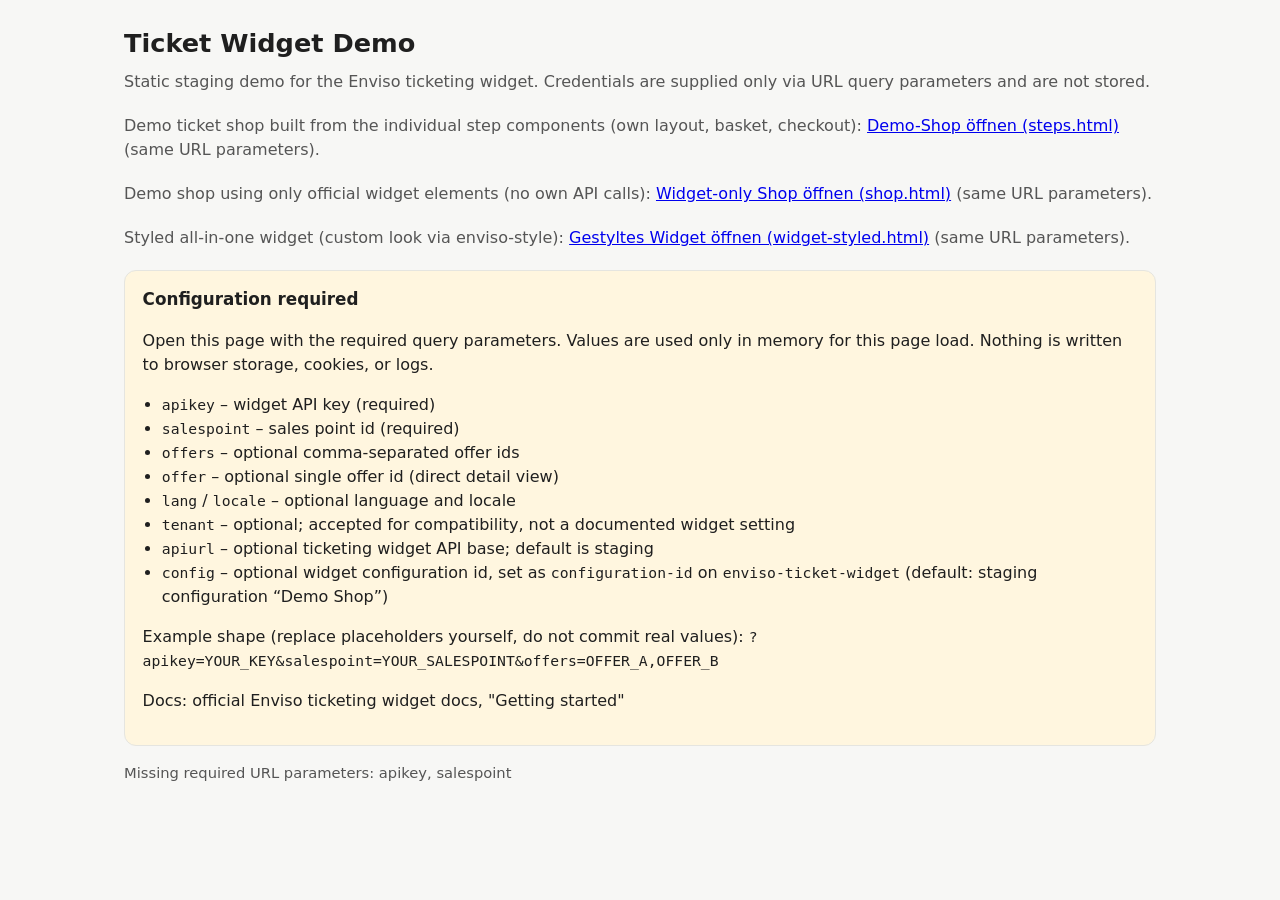
<file: index.html>
<!doctype html>
<html lang="en">
<head>
  <meta charset="utf-8">
  <meta name="viewport" content="width=device-width, initial-scale=1">
  <meta name="referrer" content="no-referrer">
  <meta name="robots" content="noindex,nofollow">
  <title>Ticket Widget Demo</title>
  <link rel="stylesheet" href="./styles.css">
</head>
<body>
  <main>
    <h1>Ticket Widget Demo</h1>
    <p class="lead">
      Static staging demo for the Enviso ticketing widget.
      Credentials are supplied only via URL query parameters and are not stored.
    </p>
    <p class="lead">
      Demo ticket shop built from the individual step components (own layout, basket, checkout):
      <a id="steps-link" href="./steps.html">Demo-Shop öffnen (steps.html)</a>
      (same URL parameters).
    </p>
    <p class="lead">
      Demo shop using only official widget elements (no own API calls):
      <a id="shop-link" href="./shop.html">Widget-only Shop öffnen (shop.html)</a>
      (same URL parameters).
    </p>

    <p class="lead">
      Styled all-in-one widget (custom look via enviso-style):
      <a id="styled-link" href="./widget-styled.html">Gestyltes Widget öffnen (widget-styled.html)</a>
      (same URL parameters).
    </p>

    <section id="setup" class="card notice" aria-live="polite">
      <h2>Configuration required</h2>
      <p>
        Open this page with the required query parameters. Values are used only in memory for
        this page load. Nothing is written to browser storage, cookies, or logs.
      </p>
      <ul>
        <li><code>apikey</code> – widget API key (required)</li>
        <li><code>salespoint</code> – sales point id (required)</li>
        <li><code>offers</code> – optional comma-separated offer ids</li>
        <li><code>offer</code> – optional single offer id (direct detail view)</li>
        <li><code>lang</code> / <code>locale</code> – optional language and locale</li>
        <li><code>tenant</code> – optional; accepted for compatibility, not a documented widget setting</li>
        <li><code>apiurl</code> – optional ticketing widget API base; default is staging</li>
        <li><code>config</code> – optional widget configuration id, set as <code>configuration-id</code> on <code>enviso-ticket-widget</code> (default: staging configuration “Demo Shop”)</li>
      </ul>
      <p>
        Example shape (replace placeholders yourself, do not commit real values):
        <code>?apikey=YOUR_KEY&amp;salespoint=YOUR_SALESPOINT&amp;offers=OFFER_A,OFFER_B</code>
      </p>
      <p>
        Docs:
        official Enviso ticketing widget docs, "Getting started"
      </p>
    </section>

    <section id="widget-root" class="card hidden" aria-label="Ticket widget"></section>
    <p id="status" class="status" aria-live="polite"></p>
  </main>
  <script src="./app.js"></script>
</body>
</html>
</file>
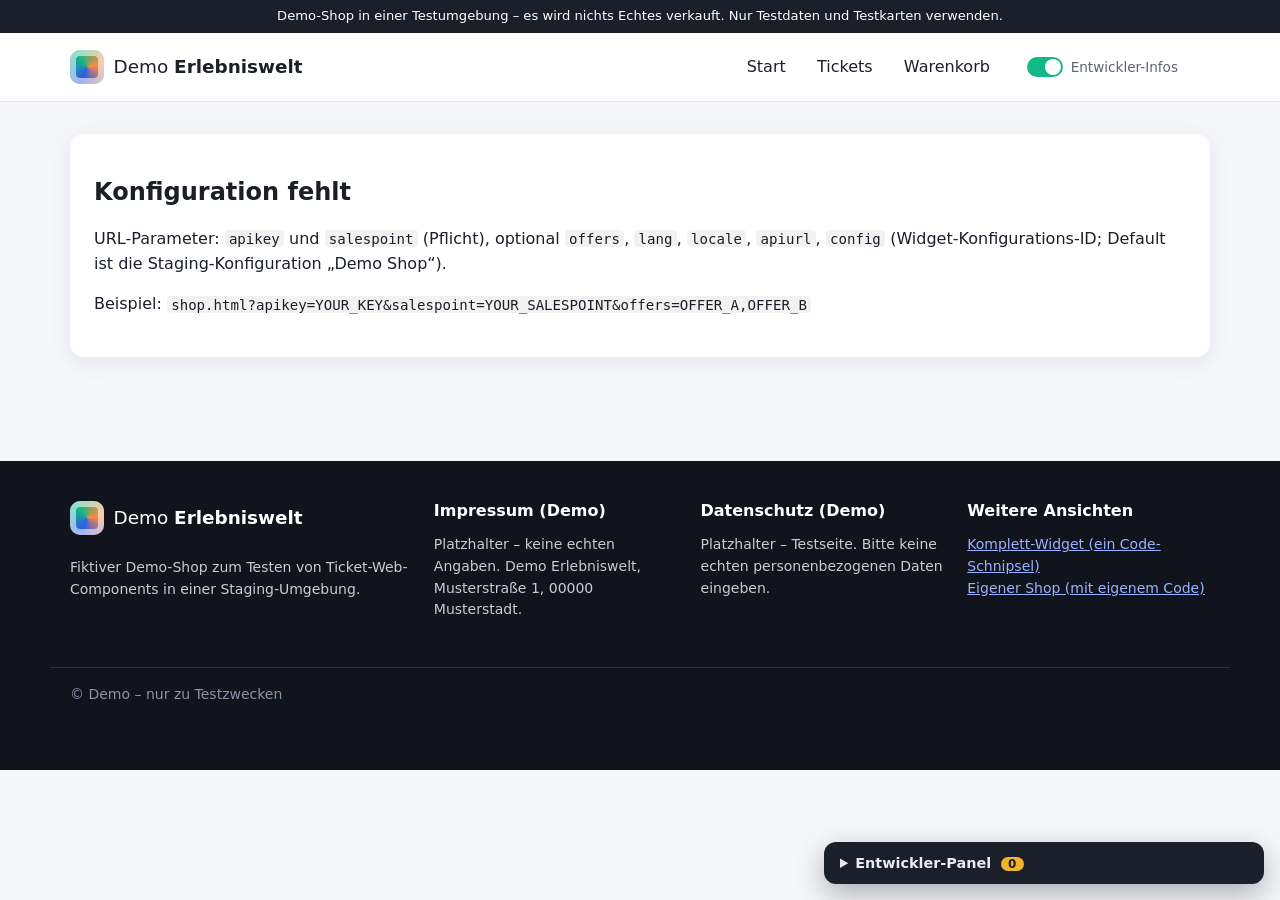
<file: shop.html>
<!doctype html>
<html lang="de">
<head>
  <meta charset="utf-8">
  <meta name="viewport" content="width=device-width, initial-scale=1">
  <meta name="referrer" content="no-referrer">
  <meta name="robots" content="noindex,nofollow">
  <title>Demo Erlebniswelt – Ticketshop (nur Widget-Elemente)</title>
  <link rel="icon" href="data:,">
  <link rel="stylesheet" href="./shop.css">
</head>
<body class="dev-on">
  <a class="skip" href="#main">Zum Inhalt</a>
  <div class="demo-banner" role="note">
    Demo-Shop in einer Testumgebung – es wird nichts Echtes verkauft. Nur Testdaten und Testkarten verwenden.
  </div>

  <header class="site-header">
    <div class="wrap header-inner">
      <a class="logo" href="#start" aria-label="Demo Erlebniswelt – Startseite">
        <span class="logo-mark" aria-hidden="true"></span>
        <span class="logo-text">Demo <strong>Erlebniswelt</strong></span>
      </a>
      <nav class="main-nav" aria-label="Hauptnavigation">
        <a href="#start" data-nav="start">Start</a>
        <a href="#tickets" data-nav="tickets">Tickets</a>
        <a href="#warenkorb" data-nav="warenkorb">Warenkorb</a>
      </nav>
      <div class="header-actions">
        <label class="switch" title="Erklärboxen und Entwickler-Panel ein-/ausblenden">
          <input type="checkbox" id="dev-toggle" checked>
          <span class="switch-ui" aria-hidden="true"></span>
          <span class="switch-label">Entwickler-Infos</span>
        </label>
        <!-- Official widget element: login / visitor profile (dropdown + account dialogs). -->
        <enviso-profile></enviso-profile>
        <!-- Official widget element: basket icon with item count. Plain link around it for navigation. -->
        <a class="widget-basket-link" href="#warenkorb" aria-label="Zum Warenkorb">
          <enviso-basket-button></enviso-basket-button>
        </a>
      </div>
    </div>
  </header>

  <main id="main">
    <section id="setup" class="wrap hidden">
      <div class="panel">
        <h1>Konfiguration fehlt</h1>
        <p>URL-Parameter: <code>apikey</code> und <code>salespoint</code> (Pflicht), optional <code>offers</code>, <code>lang</code>, <code>locale</code>, <code>apiurl</code>, <code>config</code> (Widget-Konfigurations-ID; Default ist die Staging-Konfiguration „Demo Shop“).</p>
        <p>Beispiel: <code>shop.html?apikey=YOUR_KEY&amp;salespoint=YOUR_SALESPOINT&amp;offers=OFFER_A,OFFER_B</code></p>
      </div>
    </section>

    <!-- START -->
    <section class="view" data-view="start" aria-label="Startseite">
      <div class="hero">
        <div class="wrap hero-inner">
          <div class="hero-text">
            <p class="eyebrow">Willkommen in der</p>
            <h1>Demo Erlebniswelt</h1>
            <p class="hero-lead">Tageskarten und Zeitfenster-Tickets – online buchen, ohne Warteschlange.</p>
            <div class="hero-cta">
              <a class="btn btn-primary btn-lg" href="#tickets">Tickets kaufen</a>
              <a class="btn btn-ghost btn-lg" href="#warenkorb">Zum Warenkorb</a>
            </div>
          </div>
          <div class="hero-visual" aria-hidden="true">
            <div class="blob b1"></div><div class="blob b2"></div><div class="blob b3"></div>
            <div class="ticket-art"><span class="ta-title">TAGESTICKET</span><span class="ta-sub">Demo Erlebniswelt</span><span class="ta-code"></span></div>
          </div>
        </div>
      </div>
      <div class="wrap section">
        <div class="devinfo">
          <h3>Was passiert hier?</h3>
          <p>Diese Variante nutzt <strong>nur offizielle Enviso-Widget-Elemente</strong>: <code>enviso-offer-overview</code>,
          <code>enviso-ticket-flow</code>, <code>enviso-basket-flow</code>, <code>enviso-basket-button</code>,
          <code>enviso-basket-expiry-countdown</code>, <code>enviso-ticket-order-complete-step</code>,
          <code>enviso-profile</code> (Login und Kundenkonto oben rechts).
          Kein eigener API-Aufruf, keine eigenen Angebotskarten. Unser JavaScript blendet nur Bereiche ein/aus und setzt Attribute aus dokumentierten Events.
          Die dokumentierte Widget-Konfigurations-ID (<code>configuration-id</code>) gibt es nur am Komplett-Widget <code>enviso-ticket-widget</code> (siehe index.html), nicht an <code>enviso-profile</code>.</p>
        </div>
      </div>
    </section>

    <!-- TICKETS: official offer overview -->
    <section class="view" data-view="tickets" aria-label="Tickets">
      <div class="page-head"><div class="wrap"><h1>Tickets</h1><p>Wähle ein Angebot und klicke auf „Tickets“.</p></div></div>
      <div class="wrap section">
        <div class="devinfo">
          <h3>Was passiert hier?</h3>
          <p>Element <code>&lt;enviso-offer-overview offer-type="ticket" included-offer-ids="[…]"&gt;</code> lädt und zeigt die Angebote selbst.
          Dokumentiertes Event <code>buyticketsclick</code> → wir zeigen den Buchungsbereich mit <code>&lt;enviso-ticket-flow offer-id="…"&gt;</code>.</p>
        </div>
        <div class="card-surface" id="mount-offers"></div>
      </div>
    </section>

    <!-- BOOKING: official ticket flow -->
    <section class="view" data-view="buchen" aria-label="Buchung">
      <div class="page-head"><div class="wrap"><a href="#tickets" class="back-link">← Alle Angebote</a><h1>Tickets buchen</h1></div></div>
      <div class="wrap section">
        <div class="devinfo">
          <h3>Was passiert hier?</h3>
          <p>Element <code>&lt;enviso-ticket-flow offer-id="…"&gt;</code> enthält Ticketauswahl, Datum/Zeitfenster und den Button
          „In den Warenkorb“ – die Reservierung legt das Element selbst an. Das Warenkorb-Symbol oben zählt danach hoch.
          Weiter geht es über „Zum Warenkorb“ (der Ticket-Flow selbst hat dafür kein dokumentiertes Event).</p>
        </div>
        <div class="card-surface" id="mount-flow"></div>
        <div class="actions">
          <a class="btn btn-ghost" href="#tickets">Weitere Tickets</a>
          <a class="btn btn-primary" href="#warenkorb">Zum Warenkorb</a>
        </div>
      </div>
    </section>

    <!-- BASKET + CHECKOUT: official basket flow -->
    <section class="view" data-view="warenkorb" aria-label="Warenkorb und Kasse">
      <div class="page-head"><div class="wrap"><h1>Warenkorb &amp; Kasse</h1>
        <enviso-basket-expiry-countdown threshold="30"></enviso-basket-expiry-countdown>
      </div></div>
      <div class="wrap section">
        <div class="devinfo">
          <h3>Was passiert hier?</h3>
          <p>Element <code>&lt;enviso-basket-flow&gt;</code>: Bestellübersicht (ändern/löschen) → Meine Info → Zahlung, alles im Element.
          Die Zahlung legt die Bestellung an (Event <code>ordercreated</code>), danach <code>paymentverified</code>/<code>paymentfailed</code>.
          Im dokumentierten Slot <code>continueShopping</code> steckt nur ein normaler Link zurück zu den Tickets.
          Countdown: <code>&lt;enviso-basket-expiry-countdown threshold="30"&gt;</code>.</p>
        </div>
        <div class="card-surface">
          <enviso-basket-flow id="basket-flow">
            <a slot="continueShopping" class="btn btn-ghost" href="#tickets">Weiter einkaufen</a>
          </enviso-basket-flow>
        </div>
      </div>
    </section>

    <!-- DONE: official order complete step -->
    <section class="view" data-view="fertig" aria-label="Abschluss">
      <div class="page-head"><div class="wrap"><h1>Abschluss</h1></div></div>
      <div class="wrap section">
        <div class="devinfo">
          <h3>Was passiert hier?</h3>
          <p>Element <code>&lt;enviso-ticket-order-complete-step order-id status failed&gt;</code>; Werte aus den dokumentierten Events
          <code>ordercreated</code> und <code>paymentverified</code>/<code>paymentfailed</code>. Status immer serverseitig prüfen.</p>
        </div>
        <div class="card-surface" id="mount-done"></div>
      </div>
    </section>

    <div class="wrap"><p id="status" class="status" aria-live="polite"></p></div>
  </main>

  <details class="dev-panel">
    <summary>Entwickler-Panel <span class="dev-count" id="dev-count">0</span></summary>
    <div class="dev-body">
      <p class="small muted">Dokumentierte Events, nur Name und nicht-persönliche Felder.</p>
      <ol id="eventlog" class="eventlog"></ol>
    </div>
  </details>

  <footer class="site-footer">
    <div class="wrap footer-grid">
      <div>
        <div class="logo logo-footer"><span class="logo-mark" aria-hidden="true"></span><span class="logo-text">Demo <strong>Erlebniswelt</strong></span></div>
        <p class="small">Fiktiver Demo-Shop zum Testen von Ticket-Web-Components in einer Staging-Umgebung.</p>
      </div>
      <div><h3>Impressum (Demo)</h3><p class="small">Platzhalter – keine echten Angaben. Demo Erlebniswelt, Musterstraße 1, 00000 Musterstadt.</p></div>
      <div><h3>Datenschutz (Demo)</h3><p class="small">Platzhalter – Testseite. Bitte keine echten personenbezogenen Daten eingeben.</p></div>
      <div>
        <h3>Weitere Ansichten</h3>
        <p class="small"><a data-carry href="./index.html">Komplett-Widget (ein Code-Schnipsel)</a><br>
        <a data-carry href="./steps.html">Eigener Shop (mit eigenem Code)</a></p>
      </div>
    </div>
    <div class="wrap footer-bottom small">© Demo – nur zu Testzwecken</div>
  </footer>

  <script src="./shop-simple.js"></script>
</body>
</html>
</file>
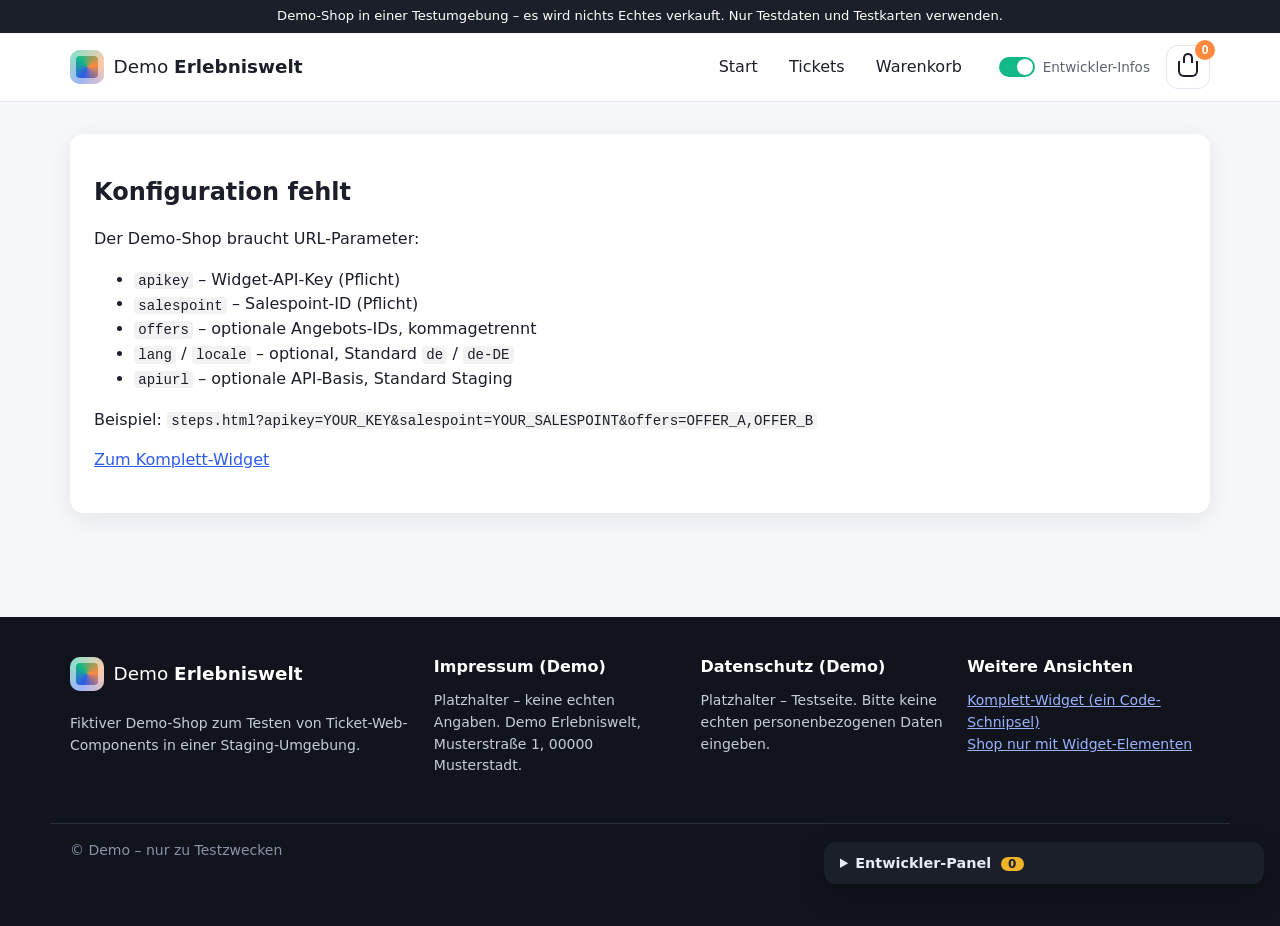
<file: steps.html>
<!doctype html>
<html lang="de">
<head>
  <meta charset="utf-8">
  <meta name="viewport" content="width=device-width, initial-scale=1">
  <meta name="referrer" content="no-referrer">
  <meta name="robots" content="noindex,nofollow">
  <title>Demo Erlebniswelt – Ticketshop (Demo)</title>
  <link rel="icon" href="data:,">
  <link rel="stylesheet" href="./shop.css">
</head>
<body class="dev-on">
  <a class="skip" href="#main">Zum Inhalt</a>

  <div class="demo-banner" role="note">
    Demo-Shop in einer Testumgebung – es wird nichts Echtes verkauft. Nur Testdaten und Testkarten verwenden.
  </div>

  <header class="site-header">
    <div class="wrap header-inner">
      <a class="logo" href="#start" aria-label="Demo Erlebniswelt – Startseite">
        <span class="logo-mark" aria-hidden="true"></span>
        <span class="logo-text">Demo <strong>Erlebniswelt</strong></span>
      </a>
      <nav class="main-nav" aria-label="Hauptnavigation">
        <a href="#start" data-nav="start">Start</a>
        <a href="#tickets" data-nav="tickets">Tickets</a>
        <a href="#warenkorb" data-nav="warenkorb">Warenkorb</a>
      </nav>
      <div class="header-actions">
        <label class="switch" title="Erklärboxen und Entwickler-Panel ein-/ausblenden">
          <input type="checkbox" id="dev-toggle" checked>
          <span class="switch-ui" aria-hidden="true"></span>
          <span class="switch-label">Entwickler-Infos</span>
        </label>
        <button type="button" class="cart-btn" id="cart-btn" aria-haspopup="dialog" aria-controls="drawer">
          <span class="cart-icon" aria-hidden="true"></span>
          <span class="sr-only">Warenkorb öffnen</span>
          <span class="badge" id="cart-badge" aria-live="polite">0</span>
        </button>
      </div>
    </div>
  </header>

  <main id="main">
    <!-- Setup hint (missing URL params) -->
    <section id="setup" class="wrap view-setup hidden">
      <div class="panel">
        <h1>Konfiguration fehlt</h1>
        <p>Der Demo-Shop braucht URL-Parameter:</p>
        <ul>
          <li><code>apikey</code> – Widget-API-Key (Pflicht)</li>
          <li><code>salespoint</code> – Salespoint-ID (Pflicht)</li>
          <li><code>offers</code> – optionale Angebots-IDs, kommagetrennt</li>
          <li><code>lang</code> / <code>locale</code> – optional, Standard <code>de</code> / <code>de-DE</code></li>
          <li><code>apiurl</code> – optionale API-Basis, Standard Staging</li>
        </ul>
        <p>Beispiel: <code>steps.html?apikey=YOUR_KEY&amp;salespoint=YOUR_SALESPOINT&amp;offers=OFFER_A,OFFER_B</code></p>
        <p><a href="./index.html">Zum Komplett-Widget</a></p>
      </div>
    </section>

    <!-- START -->
    <section class="view" data-view="start" aria-label="Startseite">
      <div class="hero">
        <div class="wrap hero-inner">
          <div class="hero-text">
            <p class="eyebrow">Willkommen in der</p>
            <h1>Demo Erlebniswelt</h1>
            <p class="hero-lead">Tageskarten, Zeitfenster-Tickets und mehr – online buchen, ohne Warteschlange.</p>
            <div class="hero-cta">
              <a class="btn btn-primary btn-lg" href="#tickets">Tickets kaufen</a>
              <a class="btn btn-ghost btn-lg" href="#info">So funktioniert's</a>
            </div>
          </div>
          <div class="hero-visual" aria-hidden="true">
            <div class="blob b1"></div><div class="blob b2"></div><div class="blob b3"></div>
            <div class="ticket-art">
              <span class="ta-title">TAGESTICKET</span>
              <span class="ta-sub">Demo Erlebniswelt</span>
              <span class="ta-code"></span>
            </div>
          </div>
        </div>
      </div>

      <div class="wrap section">
        <div class="section-head">
          <h2>Beliebte Tickets</h2>
          <a href="#tickets" class="link-more">Alle Angebote →</a>
        </div>
        <div class="offer-grid" id="featured-offers"><div class="skeleton-card"></div><div class="skeleton-card"></div></div>
      </div>

      <div class="wrap section" id="info">
        <h2>So funktioniert's</h2>
        <ol class="howto">
          <li><span class="howto-n">1</span><strong>Angebot wählen</strong><span>Tageskarte oder Zeitfenster.</span></li>
          <li><span class="howto-n">2</span><strong>Tickets &amp; Termin</strong><span>Anzahl, Datum und ggf. Uhrzeit.</span></li>
          <li><span class="howto-n">3</span><strong>Warenkorb</strong><span>Weitere Tickets hinzufügen oder ändern.</span></li>
          <li><span class="howto-n">4</span><strong>Bezahlen</strong><span>Daten eingeben, Ticket per E-Mail.</span></li>
        </ol>
        <div class="devinfo">
          <h3>Was passiert hier?</h3>
          <p>Diese Seite ist komplett eigenes HTML/CSS. Die Enviso-Web-Components werden einmal über den Staging-Loader
          (<code>loader.js</code> + <code>enviso.load([...])</code>) geladen und erst in den einzelnen Buchungsschritten eingebaut.
          Konfiguration über <code>window.enviso.settings</code> (<code>apiKey</code>, <code>salesPointId</code>, <code>language</code>, <code>locale</code>, <code>ticketingWidgetApi</code>) – Werte nur aus der URL.</p>
        </div>
      </div>
    </section>

    <!-- TICKETS (offer list) -->
    <section class="view" data-view="tickets" aria-label="Tickets">
      <div class="page-head"><div class="wrap"><h1>Tickets</h1><p>Wähle ein Angebot, um zu buchen.</p></div></div>
      <div class="wrap section">
        <div class="devinfo">
          <h3>Was passiert hier?</h3>
          <p>Die Karten rendern wir selbst aus der Ticketwidget-API: <code>GET salespoints/{id}/offers?includedofferids=…&amp;offertype=ticket</code>
          plus Detail <code>GET salespoints/{id}/offers/{offerId}</code> (Preis, Kapazitätsart). Das ist derselbe Endpunkt, den
          <code>&lt;enviso-offer-overview&gt;</code> nutzt; eigene Karten passen aber besser ins Shop-Design.
          Klick auf „Tickets wählen“ startet den Buchungsablauf.</p>
        </div>
        <div class="offer-grid" id="all-offers"><div class="skeleton-card"></div><div class="skeleton-card"></div></div>
      </div>
    </section>

    <!-- BOOKING FLOW (tickets/date) -->
    <section class="view" data-view="buchen" aria-label="Buchung">
      <div class="page-head"><div class="wrap">
        <a href="#tickets" class="back-link">← Alle Angebote</a>
        <h1 id="booking-title">Buchung</h1>
      </div></div>
      <div class="wrap"><ol class="progress" data-progress></ol></div>
      <div class="wrap section two-col">
        <div class="col-main">
          <div class="step-panel" data-substep="tickets">
            <h2>Tickets wählen</h2>
            <div class="devinfo">
              <h3>Was passiert hier?</h3>
              <p>Komponente <code>&lt;enviso-ticket-selection-step offer-id offer-type&gt;</code>
              (Bundle <code>common/enviso-tickets/enviso-ticket-selection-step-element.js</code>). Wir lesen danach
              <code>values</code>, <code>requiredTickets</code> und prüfen mit <code>checkValidity(true, true)</code>.
              Event: <code>change</code>.</p>
            </div>
            <div class="mount card-surface" id="mount-tickets"></div>
            <div class="actions">
              <a class="btn btn-ghost" href="#tickets">Zurück</a>
              <button type="button" class="btn btn-primary" data-action="tickets-next">Weiter</button>
            </div>
          </div>

          <div class="step-panel" data-substep="time">
            <h2>Datum &amp; Uhrzeit</h2>
            <div class="devinfo">
              <h3>Was passiert hier?</h3>
              <p>Komponente <code>&lt;enviso-time-selection-step offer-id required-tickets&gt;</code>. Wichtig:
              <code>required-tickets</code> muss gesetzt sein, bevor der Schritt sichtbar wird – deshalb erzeugen wir das Element erst jetzt.
              Danach lesen wir <code>selectedDate</code> (yyyy-MM-dd) und <code>selectedTimeslot.id</code>.
              „In den Warenkorb“ macht dann <strong>unseren eigenen</strong> Call <code>POST reservations?salespointid=…</code>
              (gleicher Endpunkt wie im Komplett-Widget) und danach <code>enviso.basket.refresh()</code>.</p>
            </div>
            <div class="mount card-surface" id="mount-time"></div>
            <div class="actions">
              <button type="button" class="btn btn-ghost" data-action="time-back">Zurück</button>
              <button type="button" class="btn btn-primary" data-action="add-to-basket">In den Warenkorb</button>
            </div>
          </div>
        </div>
        <aside class="col-side">
          <div class="summary-card" id="booking-summary">
            <h3>Deine Auswahl</h3>
            <dl class="sum-list" id="booking-sum"></dl>
          </div>
        </aside>
      </div>
    </section>

    <!-- BASKET -->
    <section class="view" data-view="warenkorb" aria-label="Warenkorb">
      <div class="page-head"><div class="wrap"><h1>Warenkorb</h1><p id="expiry-text" class="expiry"></p></div></div>
      <div class="wrap"><ol class="progress" data-progress></ol></div>
      <div class="wrap section two-col">
        <div class="col-main">
          <div class="devinfo">
            <h3>Was passiert hier?</h3>
            <p>Links: <code>&lt;enviso-basket-overview&gt;</code> – zeigt den globalen Enviso-Warenkorb inkl. Mengenänderung und Löschen.
            Rechts und im Header-Warenkorb: unsere eigene Darstellung aus <code>enviso.basket.getBasketItemsArray()</code>
            (dokumentiert) plus <code>totalPriceWithDiscount</code>, <code>expiryDate</code>,
            <code>updateReservation(produktReservierungsId, menge)</code> und <code>removeReservation(reservierungsId)</code>
            (vom Widget-Objekt, nicht offiziell dokumentiert). Das Badge aktualisiert sich bei <code>enviso.basket</code>-Event <code>change</code>.</p>
          </div>
          <div class="mount card-surface" id="mount-basket"></div>
          <div class="actions">
            <a class="btn btn-ghost" href="#tickets">Weiter einkaufen</a>
            <a class="btn btn-primary" href="#kasse" data-needs-items>Zur Kasse</a>
          </div>
        </div>
        <aside class="col-side">
          <div class="summary-card">
            <h3>Übersicht</h3>
            <div class="cart-list" data-cart-list></div>
            <div class="cart-total"><span>Gesamt</span><strong data-cart-total>0,00 €</strong></div>
            <a class="btn btn-primary btn-block" href="#kasse" data-needs-items>Zur Kasse</a>
          </div>
        </aside>
      </div>
    </section>

    <!-- CHECKOUT -->
    <section class="view" data-view="kasse" aria-label="Kasse">
      <div class="page-head"><div class="wrap"><h1>Kasse</h1></div></div>
      <div class="wrap"><ol class="progress" data-progress></ol></div>
      <div class="wrap section two-col">
        <div class="col-main">
          <div class="step-panel" data-substep="info">
            <h2>Deine Daten</h2>
            <div class="devinfo">
              <h3>Was passiert hier?</h3>
              <p>Komponente <code>&lt;enviso-basket-my-info&gt;</code> (enthält <code>&lt;enviso-customer-info&gt;</code>; Felder kommen aus dem
              Formular des Angebots). Wir prüfen mit <code>checkValidity()</code>. Die Daten speichert das Widget selbst im Warenkorb-Objekt
              (<code>enviso.basket.customer</code>). Bitte nur neutrale Testdaten.</p>
            </div>
            <div class="mount card-surface" id="mount-info"></div>
            <div class="actions">
              <a class="btn btn-ghost" href="#warenkorb">Zurück zum Warenkorb</a>
              <button type="button" class="btn btn-primary" data-action="info-next">Zahlungspflichtig bestellen</button>
            </div>
          </div>

          <div class="step-panel" data-substep="payment">
            <h2>Zahlung</h2>
            <div class="devinfo">
              <h3>Was passiert hier?</h3>
              <p>Komponente <code>&lt;enviso-payment-step&gt;</code>: <strong>legt die Bestellung an, sobald sie sichtbar wird</strong>
              (Event <code>ordercreated</code> mit Bestellnummer) und startet die Zahlung (Adyen im Testmodus).
              Ergebnis-Events: <code>paymentverified</code>, <code>paymentfailed</code>, <code>orderfailed</code>.
              Deshalb wird sie nur einmal nach Bestätigung eingebaut. Hinweis: Auf dieser Domain melden die Kartenfelder
              aktuell „Invalid origin“ (Freigabe fehlt beim Anbieter).</p>
            </div>
            <div class="mount card-surface" id="mount-payment"></div>
          </div>

          <div class="step-panel" data-substep="done">
            <h2>Abschluss</h2>
            <div class="devinfo">
              <h3>Was passiert hier?</h3>
              <p>Komponente <code>&lt;enviso-ticket-order-complete-step order-id status failed&gt;</code> – Werte setzen wir aus
              <code>ordercreated</code>/<code>paymentverified</code>. Ein Browser-Event ist kein Zahlungsnachweis: Status immer serverseitig prüfen.</p>
            </div>
            <div class="mount card-surface" id="mount-done"></div>
            <div class="actions"><button type="button" class="btn btn-primary" data-action="restart">Neue Buchung</button></div>
          </div>
        </div>
        <aside class="col-side">
          <div class="summary-card">
            <h3>Bestellübersicht</h3>
            <div class="cart-list" data-cart-list data-readonly></div>
            <div class="cart-total"><span>Gesamt</span><strong data-cart-total>0,00 €</strong></div>
            <p class="small muted" id="order-ref"></p>
          </div>
        </aside>
      </div>
    </section>

    <div class="wrap"><p id="status" class="status" aria-live="polite"></p></div>
  </main>

  <!-- Mini cart drawer -->
  <div class="drawer-backdrop hidden" id="drawer-backdrop"></div>
  <aside class="drawer" id="drawer" role="dialog" aria-modal="true" aria-labelledby="drawer-title" aria-hidden="true">
    <div class="drawer-head">
      <h2 id="drawer-title">Dein Warenkorb</h2>
      <button type="button" class="icon-btn" data-action="close-drawer" aria-label="Schließen">×</button>
    </div>
    <p class="expiry small" data-expiry></p>
    <div class="cart-list" data-cart-list></div>
    <div class="drawer-foot">
      <div class="cart-total"><span>Gesamt</span><strong data-cart-total>0,00 €</strong></div>
      <a class="btn btn-primary btn-block" href="#warenkorb" data-action="close-drawer">Zum Warenkorb</a>
      <a class="btn btn-ghost btn-block" href="#tickets" data-action="close-drawer">Weiter einkaufen</a>
    </div>
  </aside>

  <!-- Developer panel -->
  <details class="dev-panel" id="dev-panel">
    <summary>Entwickler-Panel <span class="dev-count" id="dev-count">0</span></summary>
    <div class="dev-body">
      <p class="small muted">Event-Log: nur Eventnamen und nicht-persönliche Felder. Konfiguration: <span id="dev-config"></span></p>
      <ol id="eventlog" class="eventlog"></ol>
    </div>
  </details>

  <footer class="site-footer">
    <div class="wrap footer-grid">
      <div>
        <div class="logo logo-footer"><span class="logo-mark" aria-hidden="true"></span><span class="logo-text">Demo <strong>Erlebniswelt</strong></span></div>
        <p class="small">Fiktiver Demo-Shop zum Testen von Ticket-Web-Components in einer Staging-Umgebung.</p>
      </div>
      <div>
        <h3>Impressum (Demo)</h3>
        <p class="small">Platzhalter – keine echten Angaben. Demo Erlebniswelt, Musterstraße 1, 00000 Musterstadt.</p>
      </div>
      <div>
        <h3>Datenschutz (Demo)</h3>
        <p class="small">Platzhalter – Testseite. Bitte keine echten personenbezogenen Daten eingeben.</p>
      </div>
      <div>
        <h3>Weitere Ansichten</h3>
        <p class="small"><a id="aio-link" href="./index.html">Komplett-Widget (ein Code-Schnipsel)</a><br>
        <a id="shop-link" href="./shop.html">Shop nur mit Widget-Elementen</a></p>
      </div>
    </div>
    <div class="wrap footer-bottom small">© Demo – nur zu Testzwecken</div>
  </footer>

  <script src="./steps.js"></script>
</body>
</html>
</file>
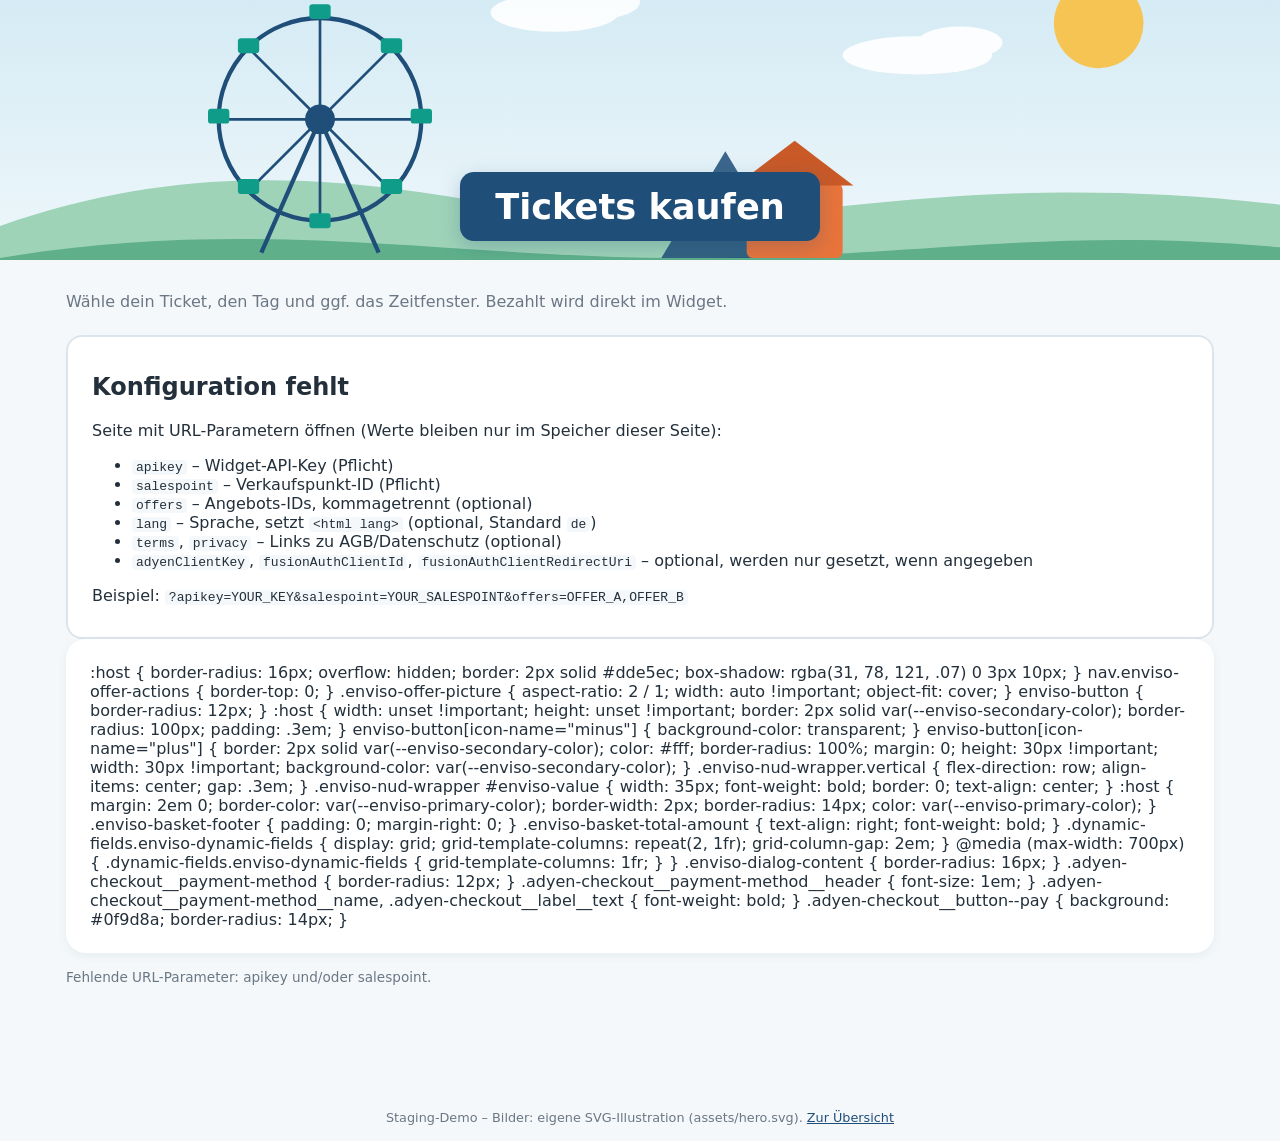
<file: widget-styled.html>
<!doctype html>
<html lang="de">
<head>
  <meta charset="utf-8">
  <meta name="viewport" content="width=device-width, initial-scale=1">
  <meta name="referrer" content="no-referrer">
  <meta name="robots" content="noindex,nofollow">
  <title>Tickets kaufen – gestyltes Widget (Demo)</title>
  <style>
    :root {
      --brand: #1f4e79;      /* primary */
      --accent: #0f9d8a;     /* secondary */
      --ink: #23303b;
      --muted: #6b7785;
      --line: #dde5ec;
      --bg: #f5f8fa;
      --font-heading: "Trebuchet MS", "Segoe UI", system-ui, sans-serif;
    }
    * { box-sizing: border-box; }
    body { margin: 0; font-family: system-ui, -apple-system, "Segoe UI", Roboto, sans-serif; color: var(--ink); background: var(--bg); }
    .page-hero { position: relative; max-height: 320px; overflow: hidden; }
    .page-hero img { display: block; width: 100%; height: 260px; object-fit: cover; }
    .page-hero h1 { position: absolute; left: 50%; bottom: 1.2rem; transform: translateX(-50%); margin: 0; padding: .4em 1em;
      font-family: var(--font-heading); font-size: clamp(1.4rem, 3vw, 2.2rem); color: #fff; background: var(--brand); border-radius: 14px;
      box-shadow: 0 6px 20px rgba(31, 78, 121, .25); white-space: nowrap; }
    main { max-width: 1180px; margin: 0 auto; padding: 1.5rem 1rem 6rem; }
    .lead { color: var(--muted); margin: .5rem 0 1.5rem; }
    .setup { background: #fff; border: 2px solid var(--line); border-radius: 16px; padding: 1rem 1.5rem; }
    .setup code { background: var(--bg); padding: 0 .3em; border-radius: 4px; }
    .hidden { display: none !important; }
    .enviso-container { background: #fff; border-radius: 20px; padding: 1.5rem; box-shadow: 0 3px 10px rgba(31, 78, 121, .07); }
    .enviso-loading-message { color: var(--muted); }
    .payment-methods { margin-top: 2.5em; }
    .payment-methods h3 { font-size: .95rem; color: var(--muted); font-weight: 600; margin: 0 0 .6em; }
    .payment-methods__logos { display: flex; flex-wrap: wrap; gap: .5em; }
    .payment-methods__logo { min-width: 85px; padding: .45em .8em; text-align: center; font-size: .85rem; font-weight: 700;
      border: 1.5px solid var(--line); border-radius: 10px; background: #fff; color: var(--ink); }
    .status { font-size: .85rem; color: var(--muted); margin-top: 1rem; }
    footer { text-align: center; font-size: .8rem; color: var(--muted); padding: 1rem; }
    footer a { color: var(--brand); }
  </style>
</head>
<body>
  <header class="page-hero">
    <img src="./assets/hero.svg" alt="">
    <h1>Tickets kaufen</h1>
  </header>

  <main>
    <p class="lead">Wähle dein Ticket, den Tag und ggf. das Zeitfenster. Bezahlt wird direkt im Widget.</p>

    <section id="setup" class="setup hidden" aria-live="polite">
      <h2>Konfiguration fehlt</h2>
      <p>Seite mit URL-Parametern öffnen (Werte bleiben nur im Speicher dieser Seite):</p>
      <ul>
        <li><code>apikey</code> – Widget-API-Key (Pflicht)</li>
        <li><code>salespoint</code> – Verkaufspunkt-ID (Pflicht)</li>
        <li><code>offers</code> – Angebots-IDs, kommagetrennt (optional)</li>
        <li><code>lang</code> – Sprache, setzt <code>&lt;html lang&gt;</code> (optional, Standard <code>de</code>)</li>
        <li><code>terms</code>, <code>privacy</code> – Links zu AGB/Datenschutz (optional)</li>
        <li><code>adyenClientKey</code>, <code>fusionAuthClientId</code>, <code>fusionAuthClientRedirectUri</code> – optional, werden nur gesetzt, wenn angegeben</li>
      </ul>
      <p>Beispiel: <code>?apikey=YOUR_KEY&amp;salespoint=YOUR_SALESPOINT&amp;offers=OFFER_A,OFFER_B</code></p>
    </section>

    <div class="enviso-container">
      <div class="enviso-loading-message"><p>Der Ticketshop wird geladen …</p></div>
      <div class="enviso-placeholder"></div>

      <!-- Look & Feel: nur über <enviso-style> und CSS-Variablen, keine Eingriffe ins Shadow-DOM per JS -->
      <enviso-style hidden>
        :host { --enviso-primary-color: #1f4e79; --enviso-secondary-color: #0f9d8a; --enviso-tertiary-color: #1f4e79; }
        enviso-offer-filters, .enviso-offer-filters-wrapper { display: none; }
        @media only screen and (min-width: 1000px) {
          .enviso-tickets { grid-template-columns: 1fr 1fr 1fr; }
          :host enviso-ticket-item { min-height: 8em; }
        }
        .enviso-tickets:not(.enviso-tickets-mobile) { max-width: 100%; margin-right: 0; grid-gap: 1em; }
        .enviso-tickets:not(.enviso-tickets-mobile) enviso-ticket-item { margin: 0; }
        :host enviso-ticket-item { background-color: #fff; border: 2px solid #dde5ec; padding: 1em 1.5em; border-radius: 20px; box-shadow: rgba(31, 78, 121, .07) 0 3px 10px; }
        .enviso-ticket-item-wrapper { justify-content: space-between; min-height: unset !important; gap: .8em; }
        header.enviso-offer-name > span { font-weight: bold; font-size: 1.15em; text-transform: uppercase; letter-spacing: .02em; }
        .enviso-offer-actions enviso-button[data-testid="enviso-offer-card-info-button"] { display: none; }
        .enviso-amount-of-tickets { display: none; }
        span.enviso-time-selection-step-header-description { display: none; }
        .enviso-calendars-header { margin-bottom: 0; }
        .enviso-ticket-widget-offer-name { color: var(--enviso-primary-color); font-weight: bold; margin-bottom: .5em; }
        .enviso-ticket-widget-offers { margin: 0; }
        .enviso-offer-info { padding: 1.3em; }
        nav.enviso-offer-actions > enviso-button + enviso-button { background-color: #0f9d8a; color: #fff; border-left: 0; height: 2.9em; transition: background-color .2s; }
        nav.enviso-offer-actions > enviso-button + enviso-button:hover { background-color: #0c8273; }
        .enviso-steps-header, .enviso-steps-header:last-child { text-align: left; }
        .enviso-steps-header-wrapper, .enviso-steps-header-progress { max-width: 100%; }
        .enviso-steps-header-progress { margin-bottom: 1em; }
        enviso-calendar { border: 0; }
        .enviso-dates .enviso-day { padding: .4em .2em .6em; font-weight: bold; border: 1.5px solid #dde5ec; border-radius: 10px; }
        .enviso-day.enviso-disabled { color: rgb(74 74 74 / 40%); background: none; }
        .enviso-dates .enviso-day.enviso-selected { background-color: #0f9d8a !important; border: 0 !important; color: #fff; outline: none; }
        .enviso-price-per-day { color: #1f4e79; font-size: 11px; line-height: 11px; margin: -2px 0 0; font-weight: bold; }
        .enviso-dates .enviso-day.enviso-selected .enviso-price-per-day { color: #fff; }
        .enviso-dialog-content { padding: 2em; }
        .enviso-dialog-backdrop { background: rgba(0, 0, 0, .5); }
      </enviso-style>
      <enviso-style for="enviso-ticket-widget" hidden>
        :host { background-color: transparent; text-align: left; position: unset !important; }
      </enviso-style>
      <enviso-style for="enviso-offer-card">
        :host { border-radius: 16px; overflow: hidden; border: 2px solid #dde5ec; box-shadow: rgba(31, 78, 121, .07) 0 3px 10px; }
        nav.enviso-offer-actions { border-top: 0; }
        .enviso-offer-picture { aspect-ratio: 2 / 1; width: auto !important; object-fit: cover; }
      </enviso-style>
      <enviso-style for="enviso-ticket-selection-step" hidden>
        .promotions { display: none; }
        .enviso-header-info { display: none !important; }
      </enviso-style>
      <enviso-style for="enviso-ticket-item">
        enviso-button { border-radius: 12px; }
      </enviso-style>
      <enviso-style for="enviso-numeric-up-down">
        :host { width: unset !important; height: unset !important; border: 2px solid var(--enviso-secondary-color); border-radius: 100px; padding: .3em; }
        enviso-button[icon-name="minus"] { background-color: transparent; }
        enviso-button[icon-name="plus"] { border: 2px solid var(--enviso-secondary-color); color: #fff; border-radius: 100%; margin: 0; height: 30px !important; width: 30px !important; background-color: var(--enviso-secondary-color); }
        .enviso-nud-wrapper.vertical { flex-direction: row; align-items: center; gap: .3em; }
        .enviso-nud-wrapper #enviso-value { width: 35px; font-weight: bold; border: 0; text-align: center; }
      </enviso-style>
      <enviso-style for="enviso-button" hidden>
        :host { outline: none !important; }
        :host([primary]) { background-color: #0f9d8a; border-radius: 14px; color: #fff; box-shadow: rgba(15, 157, 138, .25) 0 6px 16px; }
        :host([primary]:hover) { background-color: #0c8273; }
        :host([data-testid="enviso-offer-card-purchase-button"]) .enviso-btn { font-weight: bold; text-transform: uppercase; font-size: 1.05em; letter-spacing: .03em; }
      </enviso-style>
      <enviso-style for="enviso-calendar" hidden>
        .enviso-calendar-container { padding: 0; }
      </enviso-style>
      <enviso-style for="enviso-calendar-month" hidden>
        :host { min-height: unset; }
        .enviso-month { border-collapse: separate; border-spacing: 6px; }
        .enviso-month-text { padding: 0 !important; margin-bottom: .5em; font-weight: bold; color: var(--enviso-primary-color); }
      </enviso-style>
      <enviso-style for="enviso-timeslot" hidden>
        :host { width: fit-content; }
        .enviso-timeslot-button { width: fit-content; border-radius: 10px; border: 1.5px solid #dde5ec; }
        :host([selected]) .enviso-timeslot-button { background: #0f9d8a; color: #fff; border-color: #0f9d8a; }
        :host([selected]) .enviso-timeslot-button:after { display: none; }
        .enviso-timeslot-info .enviso-amount-of-tickets + div { display: none; }
      </enviso-style>
      <enviso-style for="enviso-notice">
        :host { margin: 2em 0; border-color: var(--enviso-primary-color); border-width: 2px; border-radius: 14px; color: var(--enviso-primary-color); }
      </enviso-style>
      <enviso-style for="enviso-ticket-flow" hidden>
        .enviso-ticket-flow-bottom-buttons { align-items: center; gap: 1.5em; }
        .enviso-mobile > .enviso-ticket-flow-bottom-buttons { gap: 0; box-sizing: border-box; position: fixed; width: 100%; left: 0; bottom: 0; background: #fff; z-index: 999; padding: 0 1em; border-top: 1px solid #dde5ec; box-shadow: rgba(31, 78, 121, .07) 0 -6px 20px; }
      </enviso-style>
      <enviso-style for="enviso-basket-flow" hidden>
        .enviso-basket-bottom-buttons { align-items: center; gap: 1.5em; }
        .enviso-mobile > .enviso-basket-bottom-buttons { gap: 0; box-sizing: border-box; position: fixed; width: 100%; left: 0; bottom: 0; background: #fff; z-index: 999; padding: 0 1em; border-top: 1px solid #dde5ec; box-shadow: rgba(31, 78, 121, .07) 0 -6px 20px; }
      </enviso-style>
      <enviso-style for="enviso-basket-overview">
        .enviso-basket-footer { padding: 0; margin-right: 0; }
        .enviso-basket-total-amount { text-align: right; font-weight: bold; }
      </enviso-style>
      <enviso-style for="enviso-ticket-basket-item" hidden>
        :host { border-radius: 14px; }
      </enviso-style>
      <enviso-style for="enviso-basket-discount" hidden>
        .enviso-discount-open > input { width: 100%; min-height: 45px; border-radius: 12px; border: 1.5px solid #dde5ec; padding-inline: .8em; }
      </enviso-style>
      <enviso-style for="enviso-dynamic-form">
        .dynamic-fields.enviso-dynamic-fields { display: grid; grid-template-columns: repeat(2, 1fr); grid-column-gap: 2em; }
        @media (max-width: 700px) { .dynamic-fields.enviso-dynamic-fields { grid-template-columns: 1fr; } }
      </enviso-style>
      <enviso-style for="enviso-dialog">
        .enviso-dialog-content { border-radius: 16px; }
      </enviso-style>
      <enviso-style for="enviso-loader-overlay" hidden>
        :host { position: unset !important; }
      </enviso-style>
      <enviso-style for="enviso-adyen-payment">
        .adyen-checkout__payment-method { border-radius: 12px; }
        .adyen-checkout__payment-method__header { font-size: 1em; }
        .adyen-checkout__payment-method__name, .adyen-checkout__label__text { font-weight: bold; }
        .adyen-checkout__button--pay { background: #0f9d8a; border-radius: 14px; }
      </enviso-style>
    </div>

    <p id="status" class="status" aria-live="polite"></p>
  </main>

  <footer>Staging-Demo – Bilder: eigene SVG-Illustration (assets/hero.svg). <a id="home-link" href="./index.html">Zur Übersicht</a></footer>

  <script src="./widget-styled.js"></script>
</body>
</html>
</file>
<file: styles.css>
:root {
  color-scheme: light;
  --bg: #f7f7f5;
  --card: #ffffff;
  --text: #1f1f1f;
  --muted: #555;
  --accent: #0b5fff;
  --warn: #fff6df;
  --border: #e5e5e0;
}

* { box-sizing: border-box; }

body {
  margin: 0;
  font: 16px/1.5 system-ui, -apple-system, Segoe UI, Roboto, sans-serif;
  color: var(--text);
  background: var(--bg);
}

main {
  max-width: 1080px;
  margin: 0 auto;
  padding: 1.5rem;
}

h1 {
  margin: 0 0 0.5rem;
  font-size: 1.6rem;
}

.lead {
  color: var(--muted);
  margin: 0 0 1.25rem;
}

.card {
  background: var(--card);
  border: 1px solid var(--border);
  border-radius: 12px;
  padding: 1rem 1.1rem;
  margin-bottom: 1rem;
}

.notice {
  background: var(--warn);
}

.notice h2 {
  margin: 0 0 0.5rem;
  font-size: 1.05rem;
}

.notice ul {
  margin: 0.5rem 0 0;
  padding-left: 1.2rem;
}

code {
  font-family: ui-monospace, SFMono-Regular, Menlo, Consolas, monospace;
  font-size: 0.92em;
}

#widget-root {
  min-height: 24rem;
}

.hidden { display: none; }

.status {
  color: var(--muted);
  font-size: 0.92rem;
}
</file>
<file: shop.css>
/* Demo Erlebniswelt – fictional demo ticket shop */
:root {
  --c-bg: #f6f7fb;
  --c-surface: #ffffff;
  --c-text: #1b1f2a;
  --c-muted: #5d6475;
  --c-line: #e3e6ef;
  --c-primary: #2f5bea;
  --c-primary-d: #1f43c0;
  --c-accent: #12b886;
  --c-warm: #ff8a3d;
  --c-dev: #fff8e6;
  --c-dev-line: #f1d48a;
  --radius: 14px;
  --shadow: 0 6px 24px rgba(27, 31, 42, 0.08);
  --wrap: 1180px;
  /* Theme hooks used by the Enviso components */
  --enviso-primary-color: #2f5bea;
  --enviso-secondary-color: #12b886;
}

* { box-sizing: border-box; }
html { scroll-behavior: smooth; }
body {
  margin: 0;
  font: 16px/1.55 system-ui, -apple-system, "Segoe UI", Roboto, sans-serif;
  color: var(--c-text);
  background: var(--c-bg);
}
a { color: var(--c-primary); }
h1, h2, h3 { line-height: 1.2; }
code { font-family: ui-monospace, SFMono-Regular, Menlo, Consolas, monospace; font-size: 0.88em; background: rgba(0,0,0,.05); padding: .05em .3em; border-radius: 4px; }
.wrap { max-width: var(--wrap); margin: 0 auto; padding: 0 1.25rem; }
.hidden { display: none !important; }
.small { font-size: .875rem; }
.muted { color: var(--c-muted); }
.sr-only { position: absolute; width: 1px; height: 1px; overflow: hidden; clip: rect(0 0 0 0); white-space: nowrap; }
.skip { position: absolute; left: -999px; }
.skip:focus { left: 1rem; top: 1rem; z-index: 100; background: #fff; padding: .5rem 1rem; }

/* Banner + header */
.demo-banner { background: #1b1f2a; color: #fff; text-align: center; font-size: .82rem; padding: .4rem 1rem; }
.site-header { position: sticky; top: 0; z-index: 30; background: rgba(255,255,255,.92); backdrop-filter: blur(8px); border-bottom: 1px solid var(--c-line); }
.header-inner { display: flex; align-items: center; gap: 1.5rem; height: 68px; }
.logo { display: inline-flex; align-items: center; gap: .6rem; text-decoration: none; color: var(--c-text); font-size: 1.15rem; }
.logo-mark { width: 34px; height: 34px; border-radius: 10px; background: conic-gradient(from 200deg, var(--c-primary), var(--c-accent), var(--c-warm), var(--c-primary)); box-shadow: inset 0 0 0 6px rgba(255,255,255,.55); }
.main-nav { display: flex; gap: .25rem; margin-left: auto; }
.main-nav a { text-decoration: none; color: var(--c-text); padding: .5rem .85rem; border-radius: 999px; font-weight: 500; }
.main-nav a:hover { background: var(--c-bg); }
.main-nav a.active { background: #e9eefe; color: var(--c-primary); }
.header-actions { display: flex; align-items: center; gap: 1rem; }
.cart-btn { position: relative; width: 44px; height: 44px; border-radius: 12px; border: 1px solid var(--c-line); background: #fff; cursor: pointer; }
.cart-icon { display: block; width: 20px; height: 16px; margin: 0 auto; border: 2px solid var(--c-text); border-top: 0; border-radius: 0 0 6px 6px; position: relative; top: 2px; }
.cart-icon::before { content: ""; position: absolute; left: 3px; right: 3px; top: -8px; height: 8px; border: 2px solid var(--c-text); border-bottom: 0; border-radius: 8px 8px 0 0; }
.badge { position: absolute; top: -6px; right: -6px; min-width: 20px; height: 20px; padding: 0 5px; border-radius: 999px; background: var(--c-warm); color: #fff; font-size: .75rem; font-weight: 700; line-height: 20px; text-align: center; transition: transform .2s; }
.badge.zero { background: #b9bfcc; }
.badge.bump { transform: scale(1.35); }

/* Switch */
.switch { display: inline-flex; align-items: center; gap: .45rem; cursor: pointer; font-size: .85rem; color: var(--c-muted); user-select: none; }
.switch input { position: absolute; opacity: 0; }
.switch-ui { width: 36px; height: 20px; border-radius: 999px; background: #cdd2dd; position: relative; transition: background .2s; }
.switch-ui::after { content: ""; position: absolute; top: 2px; left: 2px; width: 16px; height: 16px; border-radius: 50%; background: #fff; transition: transform .2s; }
.switch input:checked + .switch-ui { background: var(--c-accent); }
.switch input:checked + .switch-ui::after { transform: translateX(16px); }
.switch input:focus-visible + .switch-ui { outline: 2px solid var(--c-primary); outline-offset: 2px; }

/* Buttons */
.btn { display: inline-flex; align-items: center; justify-content: center; gap: .4rem; font: inherit; font-weight: 600; padding: .65rem 1.2rem; border-radius: 10px; border: 1px solid transparent; cursor: pointer; text-decoration: none; transition: background .15s, transform .05s; }
.btn:active { transform: translateY(1px); }
.btn-primary { background: var(--c-primary); color: #fff; }
.btn-primary:hover { background: var(--c-primary-d); }
.btn-ghost { background: #fff; color: var(--c-text); border-color: var(--c-line); }
.btn-ghost:hover { background: var(--c-bg); }
.btn-lg { padding: .85rem 1.5rem; font-size: 1.05rem; }
.btn-block { display: flex; width: 100%; margin-top: .5rem; }
.btn[disabled], .btn.disabled { opacity: .5; pointer-events: none; }
.icon-btn { border: 0; background: transparent; font-size: 1.6rem; line-height: 1; cursor: pointer; color: var(--c-muted); }

/* Views */
.view { display: none; }
.view.active { display: block; animation: fade .25s ease; }
@keyframes fade { from { opacity: 0; transform: translateY(4px); } to { opacity: 1; transform: none; } }
.section { padding-top: 2rem; padding-bottom: 2rem; }
.section-head { display: flex; justify-content: space-between; align-items: baseline; }
.link-more { text-decoration: none; font-weight: 600; }
.page-head { background: linear-gradient(120deg, #e9eefe, #e6f8f1); padding: 2rem 0 1.5rem; }
.page-head h1 { margin: .2rem 0; font-size: 2rem; }
.page-head p { margin: 0; color: var(--c-muted); }
.back-link { text-decoration: none; font-size: .9rem; }
.panel { background: #fff; border-radius: var(--radius); box-shadow: var(--shadow); padding: 1.5rem; margin: 2rem 0; }

/* Hero */
.hero { background: radial-gradient(1200px 400px at 80% 0%, #dfe7ff, transparent), linear-gradient(160deg, #f3f6ff, #eefaf5); overflow: hidden; }
.hero-inner { display: grid; grid-template-columns: 1.1fr .9fr; gap: 2rem; align-items: center; padding-top: 3.5rem; padding-bottom: 3.5rem; }
.eyebrow { text-transform: uppercase; letter-spacing: .12em; font-size: .8rem; color: var(--c-primary); font-weight: 700; margin: 0; }
.hero h1 { font-size: clamp(2.2rem, 5vw, 3.6rem); margin: .3rem 0 .8rem; }
.hero-lead { font-size: 1.15rem; color: var(--c-muted); max-width: 32rem; }
.hero-cta { display: flex; gap: .75rem; flex-wrap: wrap; margin-top: 1.5rem; }
.hero-visual { position: relative; height: 320px; }
.blob { position: absolute; border-radius: 50%; filter: blur(2px); opacity: .85; }
.b1 { width: 220px; height: 220px; background: var(--c-primary); top: 10px; right: 40px; }
.b2 { width: 160px; height: 160px; background: var(--c-accent); bottom: 0; right: 200px; }
.b3 { width: 110px; height: 110px; background: var(--c-warm); top: 40px; right: 250px; }
.ticket-art { position: absolute; right: 60px; top: 90px; width: 260px; height: 140px; background: #fff; border-radius: 16px; box-shadow: 0 20px 40px rgba(0,0,0,.15); transform: rotate(-6deg); padding: 1.1rem 1.3rem; display: flex; flex-direction: column; }
.ticket-art::before, .ticket-art::after { content: ""; position: absolute; top: 50%; width: 22px; height: 22px; margin-top: -11px; border-radius: 50%; background: #eef3ff; }
.ticket-art::before { left: -11px; } .ticket-art::after { right: -11px; }
.ta-title { font-weight: 800; letter-spacing: .1em; color: var(--c-primary); }
.ta-sub { color: var(--c-muted); font-size: .9rem; }
.ta-code { margin-top: auto; height: 28px; background: repeating-linear-gradient(90deg, #1b1f2a 0 2px, transparent 2px 5px, #1b1f2a 5px 6px, transparent 6px 9px); opacity: .8; }

/* How-to */
.howto { list-style: none; padding: 0; display: grid; grid-template-columns: repeat(4, 1fr); gap: 1rem; }
.howto li { background: #fff; border-radius: var(--radius); padding: 1.2rem; box-shadow: var(--shadow); display: flex; flex-direction: column; gap: .25rem; }
.howto-n { width: 32px; height: 32px; border-radius: 50%; background: #e9eefe; color: var(--c-primary); font-weight: 800; display: grid; place-items: center; margin-bottom: .4rem; }
.howto li span:last-child { color: var(--c-muted); font-size: .92rem; }

/* Offer cards */
.offer-grid { display: grid; grid-template-columns: repeat(auto-fill, minmax(260px, 1fr)); gap: 1.25rem; margin-top: 1rem; }
.offer-card { background: #fff; border-radius: var(--radius); box-shadow: var(--shadow); overflow: hidden; display: flex; flex-direction: column; transition: transform .15s, box-shadow .15s; }
.offer-card:hover { transform: translateY(-3px); box-shadow: 0 12px 32px rgba(27,31,42,.12); }
.offer-visual { height: 140px; position: relative; }
.offer-visual.v0 { background: linear-gradient(135deg, #2f5bea, #7aa2ff); }
.offer-visual.v1 { background: linear-gradient(135deg, #12b886, #8ce99a); }
.offer-visual.v2 { background: linear-gradient(135deg, #ff8a3d, #ffd43b); }
.offer-visual.v3 { background: linear-gradient(135deg, #845ef7, #e599f7); }
.offer-visual::after { content: ""; position: absolute; inset: auto 16px 16px auto; width: 64px; height: 64px; border-radius: 50%; background: rgba(255,255,255,.25); }
.offer-tag { position: absolute; left: 12px; top: 12px; background: rgba(255,255,255,.92); color: var(--c-text); font-size: .75rem; font-weight: 700; padding: .25rem .6rem; border-radius: 999px; }
.offer-body { padding: 1.1rem 1.2rem 1.2rem; display: flex; flex-direction: column; flex: 1; }
.offer-body h3 { margin: 0 0 .35rem; font-size: 1.15rem; }
.offer-body p { margin: 0 0 1rem; color: var(--c-muted); font-size: .92rem; flex: 1; }
.offer-foot { display: flex; align-items: center; justify-content: space-between; }
.price { font-weight: 800; font-size: 1.15rem; }
.price small { font-weight: 500; color: var(--c-muted); font-size: .8rem; }
.skeleton-card { height: 290px; border-radius: var(--radius); background: linear-gradient(90deg, #eceff5, #f6f7fb, #eceff5); background-size: 200% 100%; animation: shimmer 1.2s infinite; }
@keyframes shimmer { to { background-position: -200% 0; } }

/* Progress */
.progress { list-style: none; display: flex; gap: 0; padding: 0; margin: 1.5rem 0 0; counter-reset: p; }
.progress li { flex: 1; position: relative; text-align: center; font-size: .82rem; color: var(--c-muted); padding-top: 2.2rem; }
.progress li::before { counter-increment: p; content: counter(p); position: absolute; top: 0; left: 50%; transform: translateX(-50%); width: 30px; height: 30px; border-radius: 50%; background: #fff; border: 2px solid var(--c-line); display: grid; place-items: center; font-weight: 700; z-index: 1; }
.progress li::after { content: ""; position: absolute; top: 14px; left: -50%; width: 100%; height: 3px; background: var(--c-line); }
.progress li:first-child::after { display: none; }
.progress li.done::before { content: "✓"; background: var(--c-accent); border-color: var(--c-accent); color: #fff; }
.progress li.done::after, .progress li.active::after { background: var(--c-accent); }
.progress li.active { color: var(--c-text); font-weight: 700; }
.progress li.active::before { border-color: var(--c-primary); color: var(--c-primary); box-shadow: 0 0 0 4px #e1e8ff; }
.progress li.skipped { opacity: .45; }
.progress li.skipped::before { content: "–"; }

/* Two-column layout */
.two-col { display: grid; grid-template-columns: minmax(0, 1fr) 340px; gap: 1.5rem; align-items: start; }
.col-side { position: sticky; top: 88px; }
.step-panel { display: none; }
.step-panel.active { display: block; }
.step-panel h2 { margin-top: 0; }
.card-surface { background: #fff; border-radius: var(--radius); box-shadow: var(--shadow); padding: 1.25rem; min-height: 8rem; }
.actions { display: flex; justify-content: space-between; gap: .75rem; margin-top: 1.25rem; flex-wrap: wrap; }

/* Summary / cart */
.summary-card { background: #fff; border-radius: var(--radius); box-shadow: var(--shadow); padding: 1.25rem; }
.summary-card h3 { margin: 0 0 .75rem; }
.sum-list { margin: 0; display: grid; grid-template-columns: auto 1fr; gap: .4rem .75rem; font-size: .92rem; }
.sum-list dt { color: var(--c-muted); }
.sum-list dd { margin: 0; text-align: right; font-weight: 600; }
.cart-list { display: flex; flex-direction: column; gap: .75rem; }
.cart-empty { color: var(--c-muted); text-align: center; padding: 1.5rem 0; }
.cart-item { border: 1px solid var(--c-line); border-radius: 12px; padding: .75rem .85rem; }
.ci-head { display: flex; justify-content: space-between; gap: .5rem; align-items: start; }
.ci-title { font-weight: 700; }
.ci-meta { color: var(--c-muted); font-size: .85rem; }
.ci-remove { border: 0; background: none; color: #c92a2a; cursor: pointer; font-size: .82rem; padding: 0; }
.ci-line { display: flex; align-items: center; justify-content: space-between; gap: .5rem; margin-top: .5rem; font-size: .9rem; }
.qty { display: inline-flex; align-items: center; border: 1px solid var(--c-line); border-radius: 8px; overflow: hidden; }
.qty button { width: 28px; height: 28px; border: 0; background: var(--c-bg); cursor: pointer; font-size: 1rem; }
.qty span { min-width: 28px; text-align: center; font-weight: 700; }
.cart-total { display: flex; justify-content: space-between; align-items: baseline; border-top: 1px solid var(--c-line); margin-top: 1rem; padding-top: .75rem; font-size: 1.05rem; }
.cart-total strong { font-size: 1.3rem; }
.expiry { color: var(--c-warm); font-weight: 600; margin: .25rem 0 0; }
.cart-busy { opacity: .55; pointer-events: none; }

/* Drawer */
.drawer-backdrop { position: fixed; inset: 0; background: rgba(15, 18, 28, .45); z-index: 40; }
.drawer { position: fixed; top: 0; right: 0; bottom: 0; width: min(420px, 100%); background: #fff; z-index: 41; transform: translateX(100%); transition: transform .25s ease; display: flex; flex-direction: column; padding: 1.25rem; overflow: auto; }
.drawer.open { transform: none; box-shadow: -10px 0 40px rgba(0,0,0,.15); }
.drawer-head { display: flex; justify-content: space-between; align-items: center; }
.drawer-head h2 { margin: 0; }
.drawer .cart-list { flex: 1; margin-top: 1rem; }
.drawer-foot { margin-top: 1rem; }

/* Developer info */
.devinfo { display: none; background: var(--c-dev); border: 1px solid var(--c-dev-line); border-left: 4px solid #f0b429; border-radius: 10px; padding: .75rem 1rem; margin: 0 0 1rem; font-size: .9rem; }
.devinfo h3 { margin: 0 0 .3rem; font-size: .95rem; }
.devinfo p { margin: 0; }
.dev-on .devinfo { display: block; }
.dev-panel { display: none; position: fixed; right: 1rem; bottom: 1rem; z-index: 35; width: min(440px, calc(100% - 2rem)); background: #1b1f2a; color: #e8ebf3; border-radius: 12px; box-shadow: 0 10px 30px rgba(0,0,0,.3); }
.dev-on .dev-panel { display: block; }
.dev-on .site-footer { padding-bottom: 4rem; }
.dev-panel summary { cursor: pointer; padding: .6rem 1rem; font-weight: 600; font-size: .9rem; }
.dev-count { background: #f0b429; color: #1b1f2a; border-radius: 999px; padding: 0 .45rem; font-size: .75rem; margin-left: .3rem; }
.dev-body { max-height: 45vh; overflow: auto; padding: 0 1rem 1rem; }
.dev-body .muted { color: #aab2c5; }
.eventlog { margin: .5rem 0 0; padding-left: 1.2rem; font-family: ui-monospace, Menlo, Consolas, monospace; font-size: .76rem; }
.eventlog li { margin-bottom: .25rem; word-break: break-word; }
.eventlog .t { color: #8b93a7; }

/* Status + footer */
.status { min-height: 1.5rem; color: var(--c-muted); }
.status.error { color: #c92a2a; font-weight: 600; }
.site-footer { background: #11141c; color: #c7ccd8; margin-top: 3rem; padding: 2.5rem 0 1rem; }
.site-footer h3 { color: #fff; font-size: 1rem; margin: 0 0 .5rem; }
.site-footer a { color: #9ab3ff; }
.footer-grid { display: grid; grid-template-columns: 1.4fr 1fr 1fr 1fr; gap: 1.5rem; }
.logo-footer { color: #fff; margin-bottom: .5rem; }
.footer-bottom { border-top: 1px solid #2a2f3c; margin-top: 2rem; padding-top: 1rem; color: #8b93a7; }

/* Responsive */
@media (max-width: 960px) {
  .two-col { grid-template-columns: 1fr; }
  .col-side { position: static; }
  .hero-inner { grid-template-columns: 1fr; }
  .hero-visual { height: 220px; }
  .ticket-art { right: auto; left: 10%; top: 40px; }
  .howto { grid-template-columns: repeat(2, 1fr); }
  .footer-grid { grid-template-columns: 1fr 1fr; }
}
@media (max-width: 640px) {
  .header-inner { gap: .5rem; height: auto; padding-top: .6rem; padding-bottom: .6rem; flex-wrap: wrap; }
  .main-nav { order: 3; width: 100%; margin: 0; justify-content: space-between; }
  .header-actions { margin-left: auto; }
  .switch-label { display: none; }
  .progress li { font-size: 0; }
  .howto, .footer-grid { grid-template-columns: 1fr; }
  .page-head h1 { font-size: 1.6rem; }
}

/* shop.html (widget-only variant) */
.widget-basket-link { display: inline-flex; align-items: center; text-decoration: none; color: inherit; }
.header-actions enviso-profile { display: inline-flex; align-items: center; }
.page-head enviso-basket-expiry-countdown { display: block; margin-top: .5rem; }
</file>
